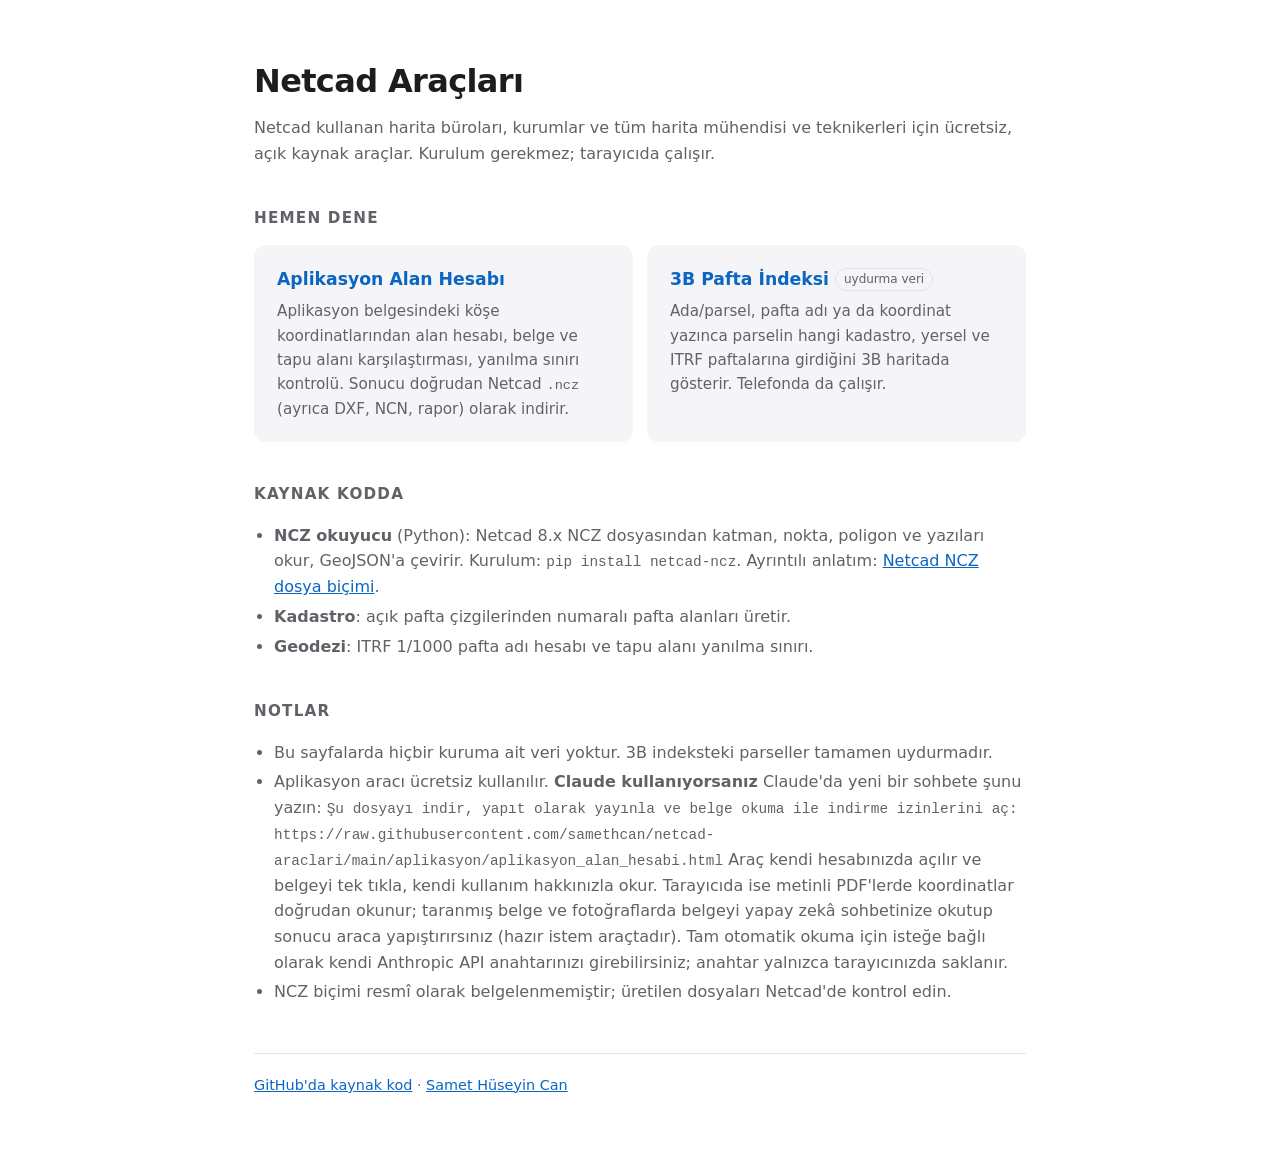
<file: index.html>
<!DOCTYPE html>
<html lang="tr">
<head>
<meta charset="utf-8">
<meta name="viewport" content="width=device-width, initial-scale=1">
<title>Netcad Araçları — aplikasyon alan hesabı, NCZ okuyucu, 3B pafta indeksi</title>
<meta name="description" content="Netcad kullanan harita büroları, kurumlar ve tüm haritacılar için ücretsiz, açık kaynak araçlar: aplikasyon belgesinden alan hesabı ve NCZ çıktısı, NCZ okuyucu, 3B pafta indeksi.">
<meta name="author" content="Samet Hüseyin Can">
<link rel="canonical" href="https://samethcan.github.io/netcad-araclari/">
<meta property="og:title" content="Netcad Araçları">
<meta property="og:description" content="Aplikasyon alan hesabı, NCZ okuyucu, 3B pafta indeksi — tarayıcıda çalışan açık kaynak araçlar.">
<meta property="og:url" content="https://samethcan.github.io/netcad-araclari/">
<meta property="og:image" content="https://samethcan.github.io/netcad-araclari/assets/og.png">
<meta property="og:image:width" content="1200">
<meta property="og:image:height" content="630">
<meta name="twitter:card" content="summary_large_image">
<meta property="og:type" content="website">
<script type="application/ld+json">
{"@context":"https://schema.org","@type":"SoftwareSourceCode","name":"netcad-araclari","description":"Netcad kullanan harita büroları, kurumlar ve tüm haritacılar için açık kaynak araçlar.","codeRepository":"https://github.com/samethcan/netcad-araclari","license":"https://opensource.org/licenses/MIT","programmingLanguage":["Python","JavaScript"],"author":{"@type":"Person","name":"Samet Hüseyin Can","url":"https://samethcan.github.io/"}}
</script>
<style>
:root{color-scheme:light dark;--fg:#1d1d1f;--mut:#5f6368;--bg:#fff;--card:#f5f5f7;--acc:#0a66c2;--bd:#e3e3e8}
@media (prefers-color-scheme:dark){:root{--fg:#ececec;--mut:#a0a0a5;--bg:#121214;--card:#1e1e22;--acc:#58a6ff;--bd:#2c2c31}}
*{box-sizing:border-box}body{margin:0;font:16px/1.6 system-ui,-apple-system,"Segoe UI",Roboto,sans-serif;color:var(--fg);background:var(--bg)}
main{max-width:820px;margin:0 auto;padding:56px 24px}
h1{font-size:2rem;margin:0 0 8px;letter-spacing:-.02em}
.lead{color:var(--mut);margin:0 0 40px}
h2{font-size:.95rem;text-transform:uppercase;letter-spacing:.08em;color:var(--mut);margin:40px 0 14px}
.grid{display:grid;gap:14px;grid-template-columns:repeat(auto-fit,minmax(300px,1fr))}
.card{display:block;background:var(--card);border-radius:12px;padding:20px 22px;color:inherit;text-decoration:none;border:1px solid transparent}
a.card:hover{border-color:var(--acc)}
.card b{color:var(--acc);font-size:1.08rem}.card p{margin:6px 0 0;color:var(--mut);font-size:.95rem}
.tag{display:inline-block;font-size:.75rem;padding:1px 8px;border-radius:99px;border:1px solid var(--bd);color:var(--mut);margin-left:6px;vertical-align:2px}
ul{padding-left:20px;color:var(--mut)}li{margin:4px 0}li a{color:var(--acc)}code{font-size:.9em}li code{overflow-wrap:anywhere}
footer{margin-top:48px;padding-top:20px;border-top:1px solid var(--bd);color:var(--mut);font-size:.9rem}
footer a{color:var(--acc)}
</style>
</head>
<body>
<main>
<h1>Netcad Araçları</h1>
<p class="lead">Netcad kullanan harita büroları, kurumlar ve tüm harita mühendisi ve teknikerleri için ücretsiz, açık kaynak araçlar. Kurulum gerekmez; tarayıcıda çalışır.</p>

<h2>Hemen dene</h2>
<div class="grid">
<a class="card" href="aplikasyon/aplikasyon_alan_hesabi.html">
<b>Aplikasyon Alan Hesabı</b>
<p>Aplikasyon belgesindeki köşe koordinatlarından alan hesabı, belge ve tapu alanı karşılaştırması, yanılma sınırı kontrolü. Sonucu doğrudan Netcad <code>.ncz</code> (ayrıca DXF, NCN, rapor) olarak indirir.</p>
</a>
<a class="card" href="demo/pafta-indeksi-3b/">
<b>3B Pafta İndeksi</b><span class="tag">uydurma veri</span>
<p>Ada/parsel, pafta adı ya da koordinat yazınca parselin hangi kadastro, yersel ve ITRF paftalarına girdiğini 3B haritada gösterir. Telefonda da çalışır.</p>
</a>
</div>

<h2>Kaynak kodda</h2>
<ul>
<li><b>NCZ okuyucu</b> (Python): Netcad 8.x NCZ dosyasından katman, nokta, poligon ve yazıları okur, GeoJSON'a çevirir. Kurulum: <code>pip install netcad-ncz</code>. Ayrıntılı anlatım: <a href="ncz-bicimi/">Netcad NCZ dosya biçimi</a>.</li>
<li><b>Kadastro</b>: açık pafta çizgilerinden numaralı pafta alanları üretir.</li>
<li><b>Geodezi</b>: ITRF 1/1000 pafta adı hesabı ve tapu alanı yanılma sınırı.</li>
</ul>

<h2>Notlar</h2>
<ul>
<li>Bu sayfalarda hiçbir kuruma ait veri yoktur. 3B indeksteki parseller tamamen uydurmadır.</li>
<li>Aplikasyon aracı ücretsiz kullanılır. <b>Claude kullanıyorsanız</b> Claude'da yeni bir sohbete şunu yazın: <code>Şu dosyayı indir, yapıt olarak yayınla ve belge okuma ile indirme izinlerini aç: https://raw.githubusercontent.com/samethcan/netcad-araclari/main/aplikasyon/aplikasyon_alan_hesabi.html</code> Araç kendi hesabınızda açılır ve belgeyi tek tıkla, kendi kullanım hakkınızla okur. Tarayıcıda ise metinli PDF'lerde koordinatlar doğrudan okunur; taranmış belge ve fotoğraflarda belgeyi yapay zekâ sohbetinize okutup sonucu araca yapıştırırsınız (hazır istem araçtadır). Tam otomatik okuma için isteğe bağlı olarak kendi Anthropic API anahtarınızı girebilirsiniz; anahtar yalnızca tarayıcınızda saklanır.</li>
<li>NCZ biçimi resmî olarak belgelenmemiştir; üretilen dosyaları Netcad'de kontrol edin.</li>
</ul>

<footer>
<a href="https://github.com/samethcan/netcad-araclari">GitHub'da kaynak kod</a> ·
<a href="https://samethcan.github.io/">Samet Hüseyin Can</a>
</footer>
</main>
</body>
</html>
</file>
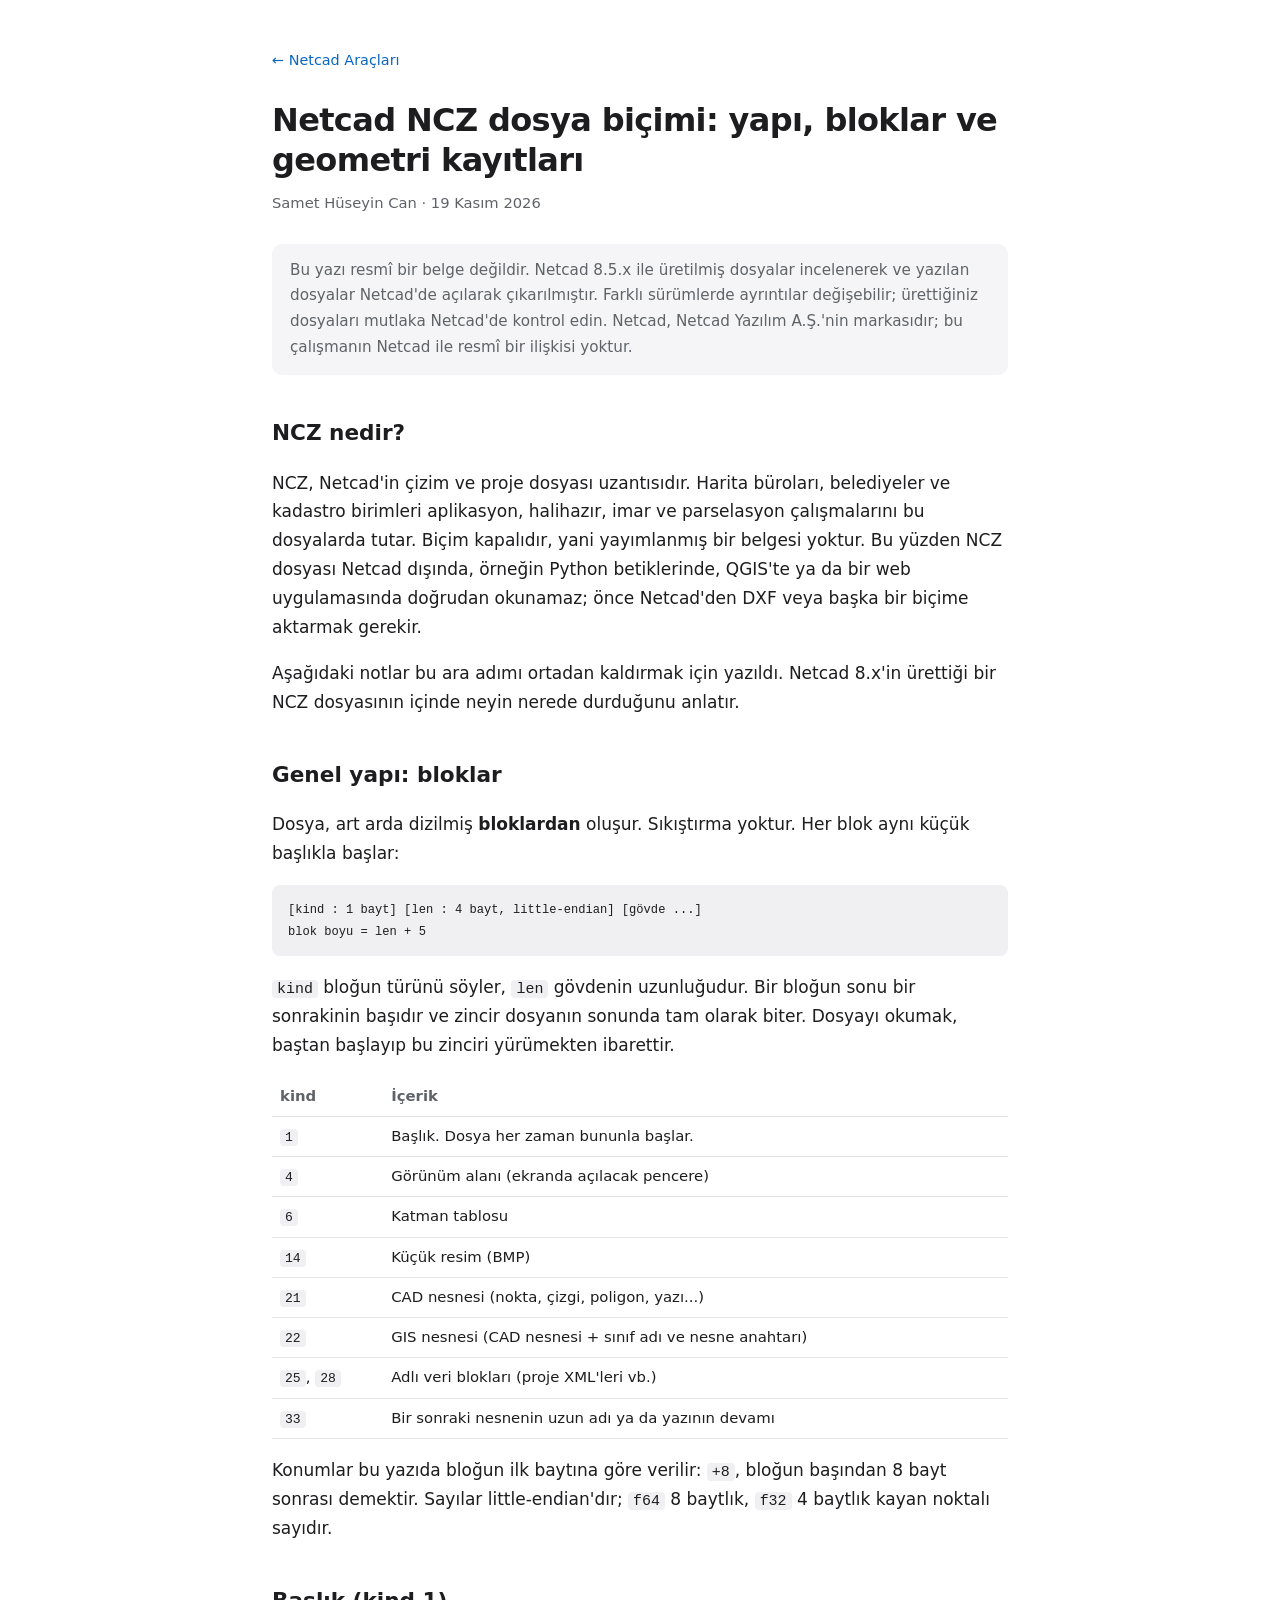
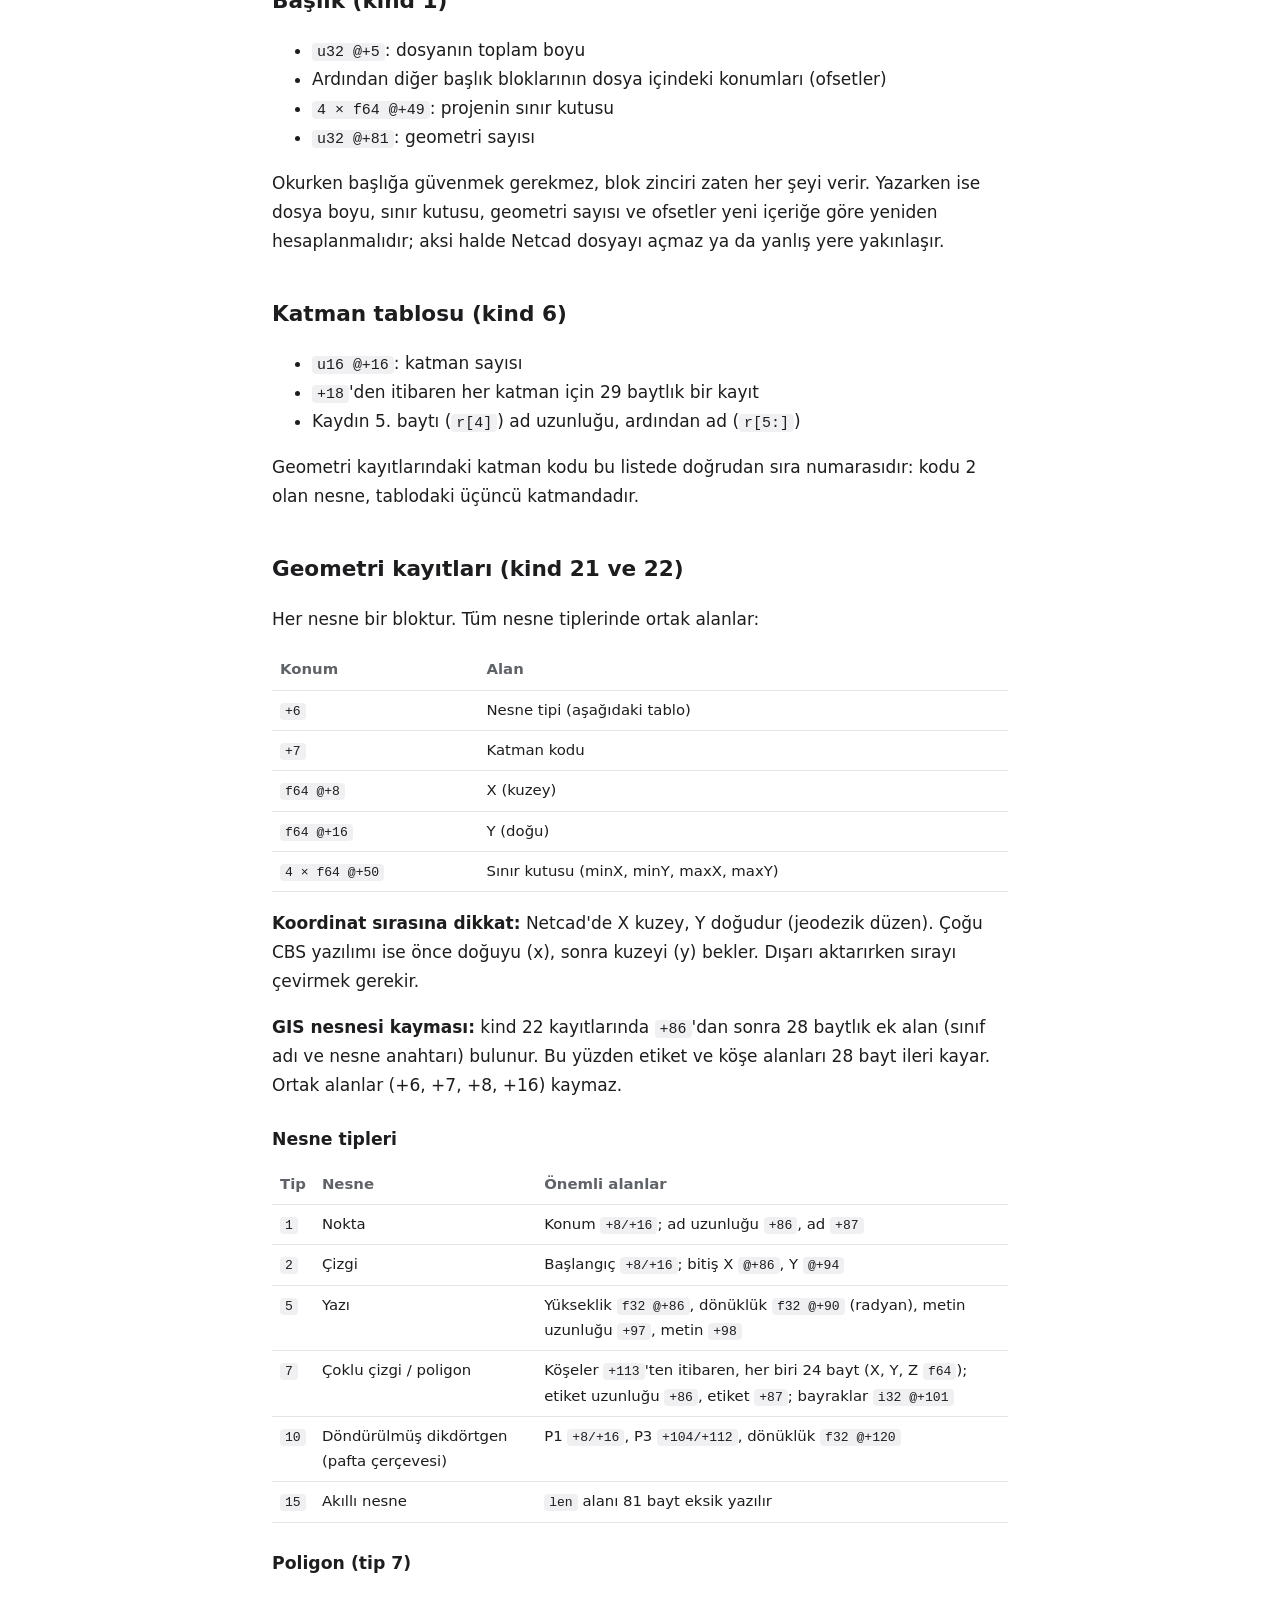
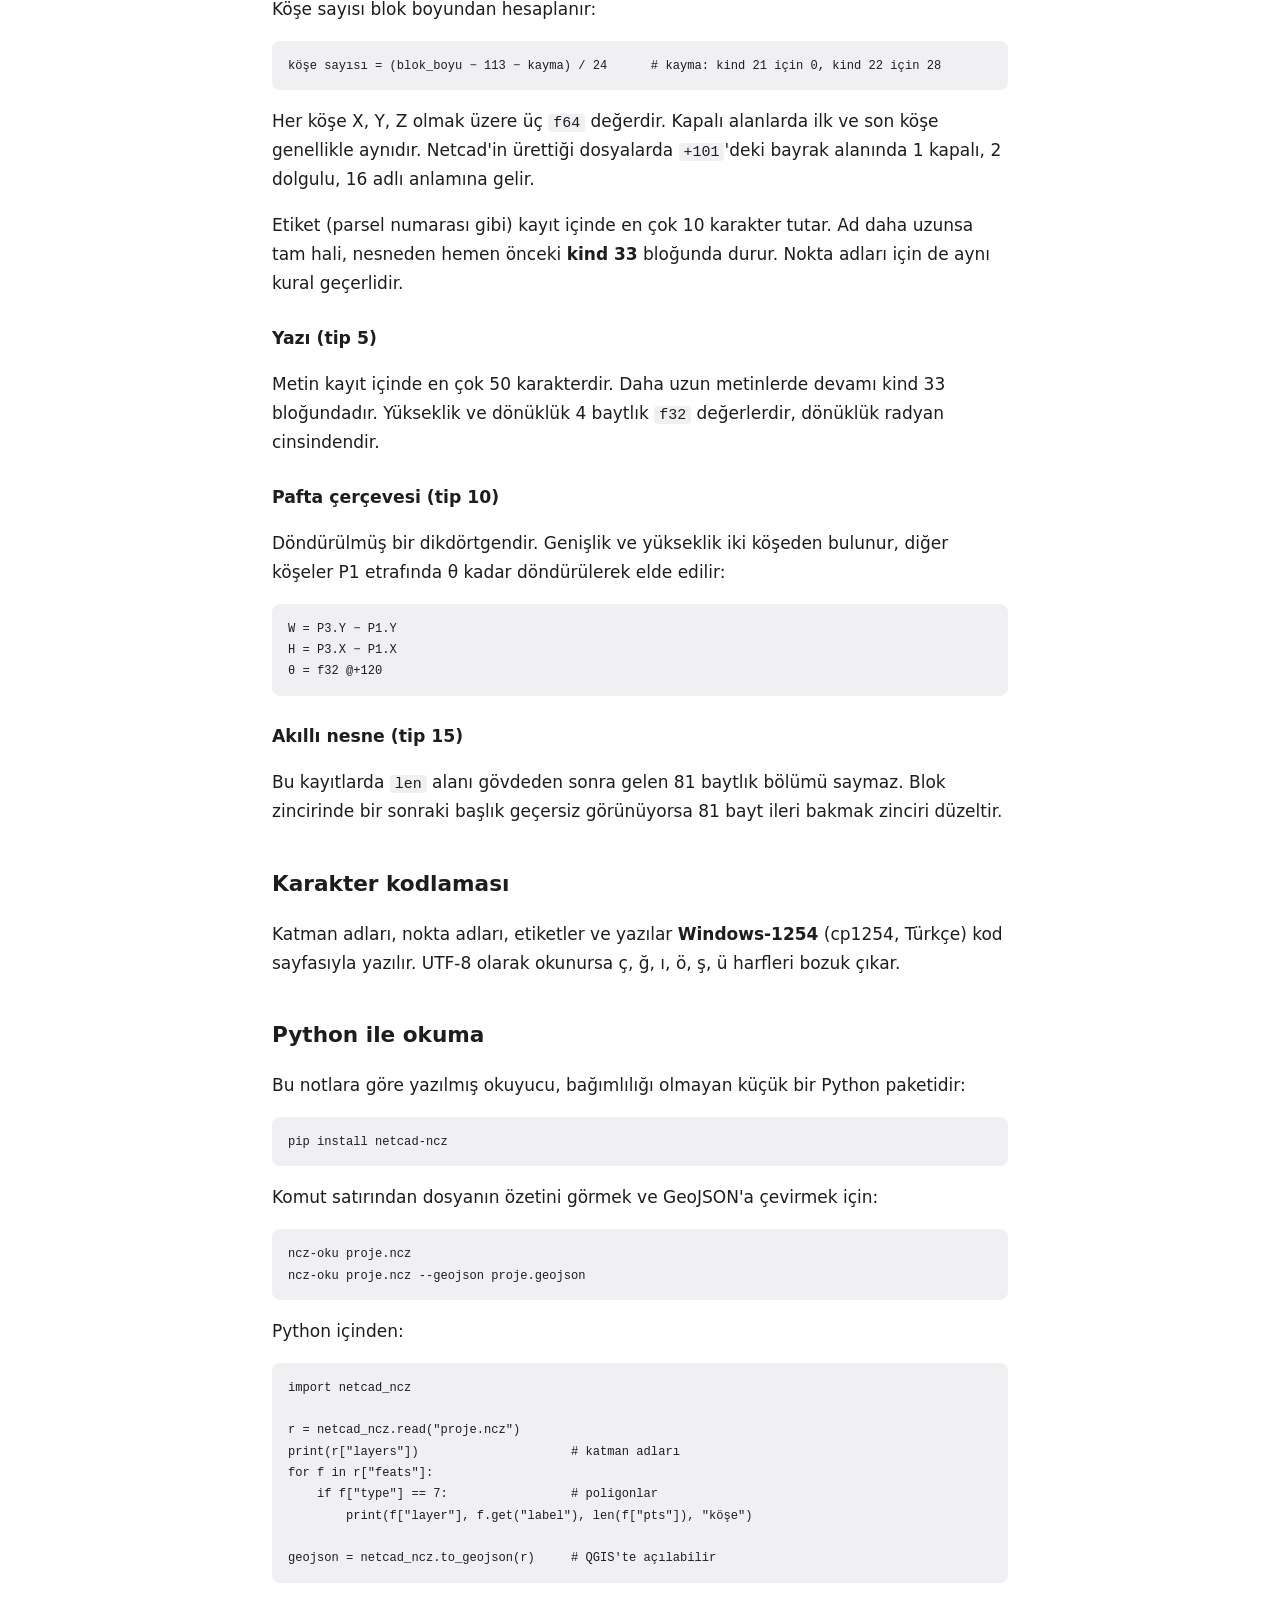
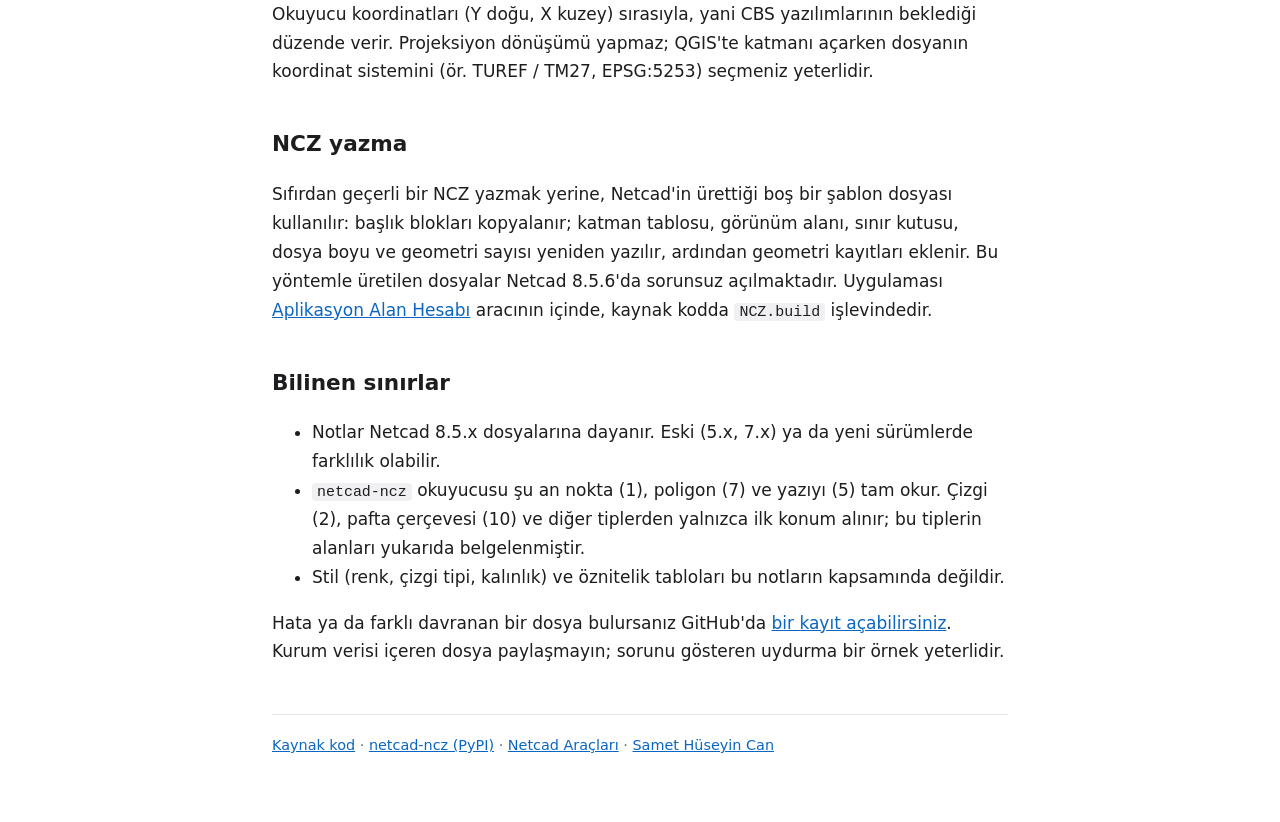
<file: ncz-bicimi/index.html>
<!DOCTYPE html>
<html lang="tr">
<head>
<meta charset="utf-8">
<meta name="viewport" content="width=device-width, initial-scale=1">
<title>Netcad NCZ dosya biçimi: yapı, bloklar ve geometri kayıtları</title>
<meta name="description" content="Netcad 8.x NCZ dosyasının iç yapısı: blok düzeni, başlık, katman tablosu, nokta, poligon, yazı ve pafta çerçevesi kayıtları. NCZ dosyasını Python ile okuma ve GeoJSON'a çevirme.">
<meta name="author" content="Samet Hüseyin Can">
<link rel="canonical" href="https://samethcan.github.io/netcad-araclari/ncz-bicimi/">
<meta property="og:title" content="Netcad NCZ dosya biçimi">
<meta property="og:description" content="NCZ dosyasının iç yapısı ve Python ile okunması.">
<meta property="og:url" content="https://samethcan.github.io/netcad-araclari/ncz-bicimi/">
<meta property="og:image" content="https://samethcan.github.io/netcad-araclari/assets/og-ncz.png">
<meta property="og:image:width" content="1200">
<meta property="og:image:height" content="630">
<meta name="twitter:card" content="summary_large_image">
<meta property="og:type" content="article">
<script type="application/ld+json">
{"@context":"https://schema.org","@type":"TechArticle","headline":"Netcad NCZ dosya biçimi: yapı, bloklar ve geometri kayıtları","inLanguage":"tr","datePublished":"2026-11-19","author":{"@type":"Person","name":"Samet Hüseyin Can","url":"https://samethcan.github.io/"},"url":"https://samethcan.github.io/netcad-araclari/ncz-bicimi/","keywords":"Netcad, NCZ, NCZ formatı, NCZ dosyası, CBS, GeoJSON, Python"}
</script>
<style>
:root{color-scheme:light dark;--fg:#1d1d1f;--mut:#5f6368;--bg:#fff;--card:#f5f5f7;--acc:#0a66c2;--bd:#e3e3e8;--code:#f0f0f3}
@media (prefers-color-scheme:dark){:root{--fg:#ececec;--mut:#a0a0a5;--bg:#121214;--card:#1e1e22;--acc:#58a6ff;--bd:#2c2c31;--code:#1b1b1f}}
*{box-sizing:border-box}body{margin:0;font:17px/1.7 system-ui,-apple-system,"Segoe UI",Roboto,sans-serif;color:var(--fg);background:var(--bg)}
main{max-width:780px;margin:0 auto;padding:48px 22px 64px}
nav{font-size:.9rem;margin-bottom:28px}nav a{color:var(--acc);text-decoration:none}
h1{font-size:2rem;line-height:1.25;margin:0 0 10px;letter-spacing:-.02em}
.meta{color:var(--mut);font-size:.92rem;margin:0 0 28px}
h2{font-size:1.35rem;margin:40px 0 10px}h3{font-size:1.08rem;margin:26px 0 6px}
p,li{color:var(--fg)}a{color:var(--acc)}
code{font:.88em ui-monospace,SFMono-Regular,Consolas,monospace;background:var(--code);padding:1px 5px;border-radius:4px}
pre{background:var(--code);padding:14px 16px;border-radius:8px;overflow:auto;font:.86rem/1.55 ui-monospace,SFMono-Regular,Consolas,monospace}
pre code{background:none;padding:0}
table{border-collapse:collapse;width:100%;font-size:.93rem;margin:10px 0 6px}
th,td{border-bottom:1px solid var(--bd);padding:7px 8px;text-align:left;vertical-align:top}
th{color:var(--mut);font-weight:600}
.note{background:var(--card);border-radius:10px;padding:14px 18px;color:var(--mut);font-size:.95rem}
footer{margin-top:48px;padding-top:18px;border-top:1px solid var(--bd);color:var(--mut);font-size:.9rem}
</style>
</head>
<body>
<main>
<nav><a href="../">← Netcad Araçları</a></nav>
<article>
<h1>Netcad NCZ dosya biçimi: yapı, bloklar ve geometri kayıtları</h1>
<p class="meta">Samet Hüseyin Can · 19 Kasım 2026</p>

<p class="note">Bu yazı resmî bir belge değildir. Netcad 8.5.x ile üretilmiş dosyalar incelenerek ve yazılan dosyalar Netcad'de açılarak çıkarılmıştır. Farklı sürümlerde ayrıntılar değişebilir; ürettiğiniz dosyaları mutlaka Netcad'de kontrol edin. Netcad, Netcad Yazılım A.Ş.'nin markasıdır; bu çalışmanın Netcad ile resmî bir ilişkisi yoktur.</p>

<h2>NCZ nedir?</h2>
<p>NCZ, Netcad'in çizim ve proje dosyası uzantısıdır. Harita büroları, belediyeler ve kadastro birimleri aplikasyon, halihazır, imar ve parselasyon çalışmalarını bu dosyalarda tutar. Biçim kapalıdır, yani yayımlanmış bir belgesi yoktur. Bu yüzden NCZ dosyası Netcad dışında, örneğin Python betiklerinde, QGIS'te ya da bir web uygulamasında doğrudan okunamaz; önce Netcad'den DXF veya başka bir biçime aktarmak gerekir.</p>
<p>Aşağıdaki notlar bu ara adımı ortadan kaldırmak için yazıldı. Netcad 8.x'in ürettiği bir NCZ dosyasının içinde neyin nerede durduğunu anlatır.</p>

<h2>Genel yapı: bloklar</h2>
<p>Dosya, art arda dizilmiş <b>bloklardan</b> oluşur. Sıkıştırma yoktur. Her blok aynı küçük başlıkla başlar:</p>
<pre><code>[kind : 1 bayt] [len : 4 bayt, little-endian] [gövde ...]
blok boyu = len + 5</code></pre>
<p><code>kind</code> bloğun türünü söyler, <code>len</code> gövdenin uzunluğudur. Bir bloğun sonu bir sonrakinin başıdır ve zincir dosyanın sonunda tam olarak biter. Dosyayı okumak, baştan başlayıp bu zinciri yürümekten ibarettir.</p>

<table>
<tr><th>kind</th><th>İçerik</th></tr>
<tr><td><code>1</code></td><td>Başlık. Dosya her zaman bununla başlar.</td></tr>
<tr><td><code>4</code></td><td>Görünüm alanı (ekranda açılacak pencere)</td></tr>
<tr><td><code>6</code></td><td>Katman tablosu</td></tr>
<tr><td><code>14</code></td><td>Küçük resim (BMP)</td></tr>
<tr><td><code>21</code></td><td>CAD nesnesi (nokta, çizgi, poligon, yazı...)</td></tr>
<tr><td><code>22</code></td><td>GIS nesnesi (CAD nesnesi + sınıf adı ve nesne anahtarı)</td></tr>
<tr><td><code>25</code>, <code>28</code></td><td>Adlı veri blokları (proje XML'leri vb.)</td></tr>
<tr><td><code>33</code></td><td>Bir sonraki nesnenin uzun adı ya da yazının devamı</td></tr>
</table>
<p>Konumlar bu yazıda bloğun ilk baytına göre verilir: <code>+8</code>, bloğun başından 8 bayt sonrası demektir. Sayılar little-endian'dır; <code>f64</code> 8 baytlık, <code>f32</code> 4 baytlık kayan noktalı sayıdır.</p>

<h2>Başlık (kind 1)</h2>
<ul>
<li><code>u32 @+5</code>: dosyanın toplam boyu</li>
<li>Ardından diğer başlık bloklarının dosya içindeki konumları (ofsetler)</li>
<li><code>4 × f64 @+49</code>: projenin sınır kutusu</li>
<li><code>u32 @+81</code>: geometri sayısı</li>
</ul>
<p>Okurken başlığa güvenmek gerekmez, blok zinciri zaten her şeyi verir. Yazarken ise dosya boyu, sınır kutusu, geometri sayısı ve ofsetler yeni içeriğe göre yeniden hesaplanmalıdır; aksi halde Netcad dosyayı açmaz ya da yanlış yere yakınlaşır.</p>

<h2>Katman tablosu (kind 6)</h2>
<ul>
<li><code>u16 @+16</code>: katman sayısı</li>
<li><code>+18</code>'den itibaren her katman için 29 baytlık bir kayıt</li>
<li>Kaydın 5. baytı (<code>r[4]</code>) ad uzunluğu, ardından ad (<code>r[5:]</code>)</li>
</ul>
<p>Geometri kayıtlarındaki katman kodu bu listede doğrudan sıra numarasıdır: kodu 2 olan nesne, tablodaki üçüncü katmandadır.</p>

<h2>Geometri kayıtları (kind 21 ve 22)</h2>
<p>Her nesne bir bloktur. Tüm nesne tiplerinde ortak alanlar:</p>
<table>
<tr><th>Konum</th><th>Alan</th></tr>
<tr><td><code>+6</code></td><td>Nesne tipi (aşağıdaki tablo)</td></tr>
<tr><td><code>+7</code></td><td>Katman kodu</td></tr>
<tr><td><code>f64 @+8</code></td><td>X (kuzey)</td></tr>
<tr><td><code>f64 @+16</code></td><td>Y (doğu)</td></tr>
<tr><td><code>4 × f64 @+50</code></td><td>Sınır kutusu (minX, minY, maxX, maxY)</td></tr>
</table>
<p><b>Koordinat sırasına dikkat:</b> Netcad'de X kuzey, Y doğudur (jeodezik düzen). Çoğu CBS yazılımı ise önce doğuyu (x), sonra kuzeyi (y) bekler. Dışarı aktarırken sırayı çevirmek gerekir.</p>
<p><b>GIS nesnesi kayması:</b> kind 22 kayıtlarında <code>+86</code>'dan sonra 28 baytlık ek alan (sınıf adı ve nesne anahtarı) bulunur. Bu yüzden etiket ve köşe alanları 28 bayt ileri kayar. Ortak alanlar (+6, +7, +8, +16) kaymaz.</p>

<h3>Nesne tipleri</h3>
<table>
<tr><th>Tip</th><th>Nesne</th><th>Önemli alanlar</th></tr>
<tr><td><code>1</code></td><td>Nokta</td><td>Konum <code>+8/+16</code>; ad uzunluğu <code>+86</code>, ad <code>+87</code></td></tr>
<tr><td><code>2</code></td><td>Çizgi</td><td>Başlangıç <code>+8/+16</code>; bitiş X <code>@+86</code>, Y <code>@+94</code></td></tr>
<tr><td><code>5</code></td><td>Yazı</td><td>Yükseklik <code>f32 @+86</code>, dönüklük <code>f32 @+90</code> (radyan), metin uzunluğu <code>+97</code>, metin <code>+98</code></td></tr>
<tr><td><code>7</code></td><td>Çoklu çizgi / poligon</td><td>Köşeler <code>+113</code>'ten itibaren, her biri 24 bayt (X, Y, Z <code>f64</code>); etiket uzunluğu <code>+86</code>, etiket <code>+87</code>; bayraklar <code>i32 @+101</code></td></tr>
<tr><td><code>10</code></td><td>Döndürülmüş dikdörtgen (pafta çerçevesi)</td><td>P1 <code>+8/+16</code>, P3 <code>+104/+112</code>, dönüklük <code>f32 @+120</code></td></tr>
<tr><td><code>15</code></td><td>Akıllı nesne</td><td><code>len</code> alanı 81 bayt eksik yazılır</td></tr>
</table>

<h3>Poligon (tip 7)</h3>
<p>Köşe sayısı blok boyundan hesaplanır:</p>
<pre><code>köşe sayısı = (blok_boyu − 113 − kayma) / 24      # kayma: kind 21 için 0, kind 22 için 28</code></pre>
<p>Her köşe X, Y, Z olmak üzere üç <code>f64</code> değerdir. Kapalı alanlarda ilk ve son köşe genellikle aynıdır. Netcad'in ürettiği dosyalarda <code>+101</code>'deki bayrak alanında 1 kapalı, 2 dolgulu, 16 adlı anlamına gelir.</p>
<p>Etiket (parsel numarası gibi) kayıt içinde en çok 10 karakter tutar. Ad daha uzunsa tam hali, nesneden hemen önceki <b>kind 33</b> bloğunda durur. Nokta adları için de aynı kural geçerlidir.</p>

<h3>Yazı (tip 5)</h3>
<p>Metin kayıt içinde en çok 50 karakterdir. Daha uzun metinlerde devamı kind 33 bloğundadır. Yükseklik ve dönüklük 4 baytlık <code>f32</code> değerlerdir, dönüklük radyan cinsindendir.</p>

<h3>Pafta çerçevesi (tip 10)</h3>
<p>Döndürülmüş bir dikdörtgendir. Genişlik ve yükseklik iki köşeden bulunur, diğer köşeler P1 etrafında θ kadar döndürülerek elde edilir:</p>
<pre><code>W = P3.Y − P1.Y
H = P3.X − P1.X
θ = f32 @+120</code></pre>

<h3>Akıllı nesne (tip 15)</h3>
<p>Bu kayıtlarda <code>len</code> alanı gövdeden sonra gelen 81 baytlık bölümü saymaz. Blok zincirinde bir sonraki başlık geçersiz görünüyorsa 81 bayt ileri bakmak zinciri düzeltir.</p>

<h2>Karakter kodlaması</h2>
<p>Katman adları, nokta adları, etiketler ve yazılar <b>Windows-1254</b> (cp1254, Türkçe) kod sayfasıyla yazılır. UTF-8 olarak okunursa ç, ğ, ı, ö, ş, ü harfleri bozuk çıkar.</p>

<h2>Python ile okuma</h2>
<p>Bu notlara göre yazılmış okuyucu, bağımlılığı olmayan küçük bir Python paketidir:</p>
<pre><code>pip install netcad-ncz</code></pre>
<p>Komut satırından dosyanın özetini görmek ve GeoJSON'a çevirmek için:</p>
<pre><code>ncz-oku proje.ncz
ncz-oku proje.ncz --geojson proje.geojson</code></pre>
<p>Python içinden:</p>
<pre><code>import netcad_ncz

r = netcad_ncz.read("proje.ncz")
print(r["layers"])                     # katman adları
for f in r["feats"]:
    if f["type"] == 7:                 # poligonlar
        print(f["layer"], f.get("label"), len(f["pts"]), "köşe")

geojson = netcad_ncz.to_geojson(r)     # QGIS'te açılabilir</code></pre>
<p>Okuyucu koordinatları (Y doğu, X kuzey) sırasıyla, yani CBS yazılımlarının beklediği düzende verir. Projeksiyon dönüşümü yapmaz; QGIS'te katmanı açarken dosyanın koordinat sistemini (ör. TUREF / TM27, EPSG:5253) seçmeniz yeterlidir.</p>

<h2>NCZ yazma</h2>
<p>Sıfırdan geçerli bir NCZ yazmak yerine, Netcad'in ürettiği boş bir şablon dosyası kullanılır: başlık blokları kopyalanır; katman tablosu, görünüm alanı, sınır kutusu, dosya boyu ve geometri sayısı yeniden yazılır, ardından geometri kayıtları eklenir. Bu yöntemle üretilen dosyalar Netcad 8.5.6'da sorunsuz açılmaktadır. Uygulaması <a href="../aplikasyon/aplikasyon_alan_hesabi.html">Aplikasyon Alan Hesabı</a> aracının içinde, kaynak kodda <code>NCZ.build</code> işlevindedir.</p>

<h2>Bilinen sınırlar</h2>
<ul>
<li>Notlar Netcad 8.5.x dosyalarına dayanır. Eski (5.x, 7.x) ya da yeni sürümlerde farklılık olabilir.</li>
<li><code>netcad-ncz</code> okuyucusu şu an nokta (1), poligon (7) ve yazıyı (5) tam okur. Çizgi (2), pafta çerçevesi (10) ve diğer tiplerden yalnızca ilk konum alınır; bu tiplerin alanları yukarıda belgelenmiştir.</li>
<li>Stil (renk, çizgi tipi, kalınlık) ve öznitelik tabloları bu notların kapsamında değildir.</li>
</ul>
<p>Hata ya da farklı davranan bir dosya bulursanız GitHub'da <a href="https://github.com/samethcan/netcad-araclari/issues">bir kayıt açabilirsiniz</a>. Kurum verisi içeren dosya paylaşmayın; sorunu gösteren uydurma bir örnek yeterlidir.</p>
</article>

<footer>
<a href="https://github.com/samethcan/netcad-araclari">Kaynak kod</a> ·
<a href="https://pypi.org/project/netcad-ncz/">netcad-ncz (PyPI)</a> ·
<a href="../">Netcad Araçları</a> ·
<a href="https://samethcan.github.io/">Samet Hüseyin Can</a>
</footer>
</main>
</body>
</html>
</file>
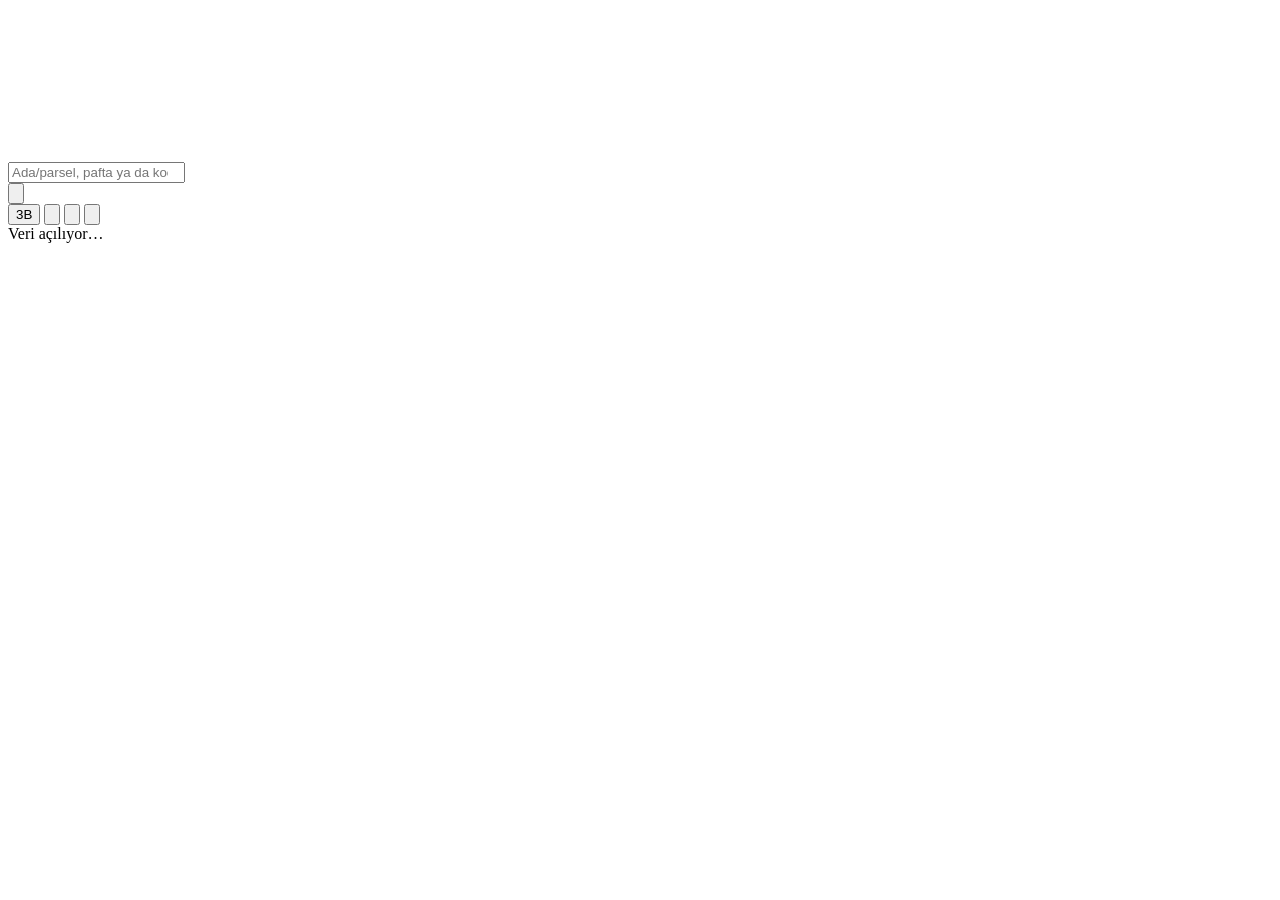
<file: pafta-indeksi-3b/shell.html>
<!DOCTYPE html>
<html lang="tr">
<head>
<meta charset="utf-8">
<meta name="viewport" content="width=device-width, initial-scale=1, viewport-fit=cover">
<meta name="color-scheme" content="light dark">
<title>Pafta İndeksi 3B</title>
<style>/*__MLCSS__*/</style>
<style>/*__APPCSS__*/</style>
</head>
<body>
<div id="map"></div>
<canvas id="ov" aria-hidden="true"></canvas>

<header id="top">
  <div class="bar">
    <div class="logo" aria-hidden="true"><i></i><i></i><i></i></div>
    <div class="qwrap">
      <input id="q" type="search" inputmode="text" enterkeyhint="search" autocomplete="off" autocorrect="off" autocapitalize="characters" spellcheck="false"
             placeholder="Ada/parsel, pafta ya da koordinat" aria-label="Ada/parsel, pafta adı ya da koordinat">
      <button id="qx" class="ib" aria-label="Temizle" hidden><svg viewBox="0 0 24 24"><path d="M6 6l12 12M18 6L6 18"/></svg></button>
    </div>
    <button id="go" class="ib go" aria-label="Sorgula"><svg viewBox="0 0 24 24"><circle cx="10.5" cy="10.5" r="6.5"/><path d="M15.5 15.5L21 21"/></svg></button>
  </div>
  <div id="sugg" role="listbox"></div>
</header>

<div id="fab">
  <button id="bMode" class="fb wide" aria-label="Görünüm"><span id="bModeT">3B</span></button>
  <button id="bLay" class="fb" aria-label="Katmanlar"><svg viewBox="0 0 24 24"><path d="M12 3l9 5-9 5-9-5 9-5z"/><path d="M3 13l9 5 9-5"/><path d="M3 17.5l9 5 9-5" opacity=".55"/></svg></button>
  <button id="bNorth" class="fb" aria-label="Kuzeye çevir"><svg viewBox="0 0 24 24" id="needle"><path d="M12 3l4 9h-8l4-9z" class="n"/><path d="M12 21l-4-9h8l-4 9z"/></svg></button>
  <button id="bHome" class="fb" aria-label="Tüm alan"><svg viewBox="0 0 24 24"><path d="M4 9V4h5M20 9V4h-5M4 15v5h5M20 15v5h-5"/></svg></button>
</div>

<div id="layers" class="pop" hidden>
  <div class="ph">Katmanlar</div>
  <label class="lt"><input type="checkbox" data-l="i" checked><i class="sw i"></i>ITRF pafta</label>
  <label class="lt"><input type="checkbox" data-l="y" checked><i class="sw y"></i>Yersel pafta</label>
  <label class="lt"><input type="checkbox" data-l="k" checked><i class="sw k"></i>Kadastro pafta</label>
  <label class="lt"><input type="checkbox" data-l="p" checked><i class="sw p"></i>Parseller</label>
  <label class="lt"><input type="checkbox" data-l="m" checked><i class="sw m"></i>Mahalleler</label>
  <div class="ph sub">Katman aralığı <span id="gapv"></span></div>
  <input type="range" id="gap" min="0.4" max="2.5" step="0.1" value="1" aria-label="Katman aralığı">
  <div class="lnote">Katmanlı görünümde paftalar alttan üste: kadastro (zemin), Yersel, ITRF.</div>
</div>

<section id="sheet" class="peek" aria-label="Sonuçlar">
  <div id="grab" aria-label="Paneli büyüt/küçült"><span></span></div>
  <div id="sbody"></div>
</section>

<div id="modal" class="modal" hidden><div class="mbox" role="dialog" aria-modal="true"><div id="mbody"></div></div></div>
<div id="toast" role="status"></div>
<div id="loading"><div class="ld"><div class="logo big"><i></i><i></i><i></i></div><div id="ldt">Veri açılıyor…</div></div></div>

<script id="pk" type="application/octet-stream">__DATA__</script>
<script>/*__MLJS__*/</script>
<script>/*__PROJ__*/</script>
<script>/*__APPJS__*/</script>
</body>
</html>
</file>
